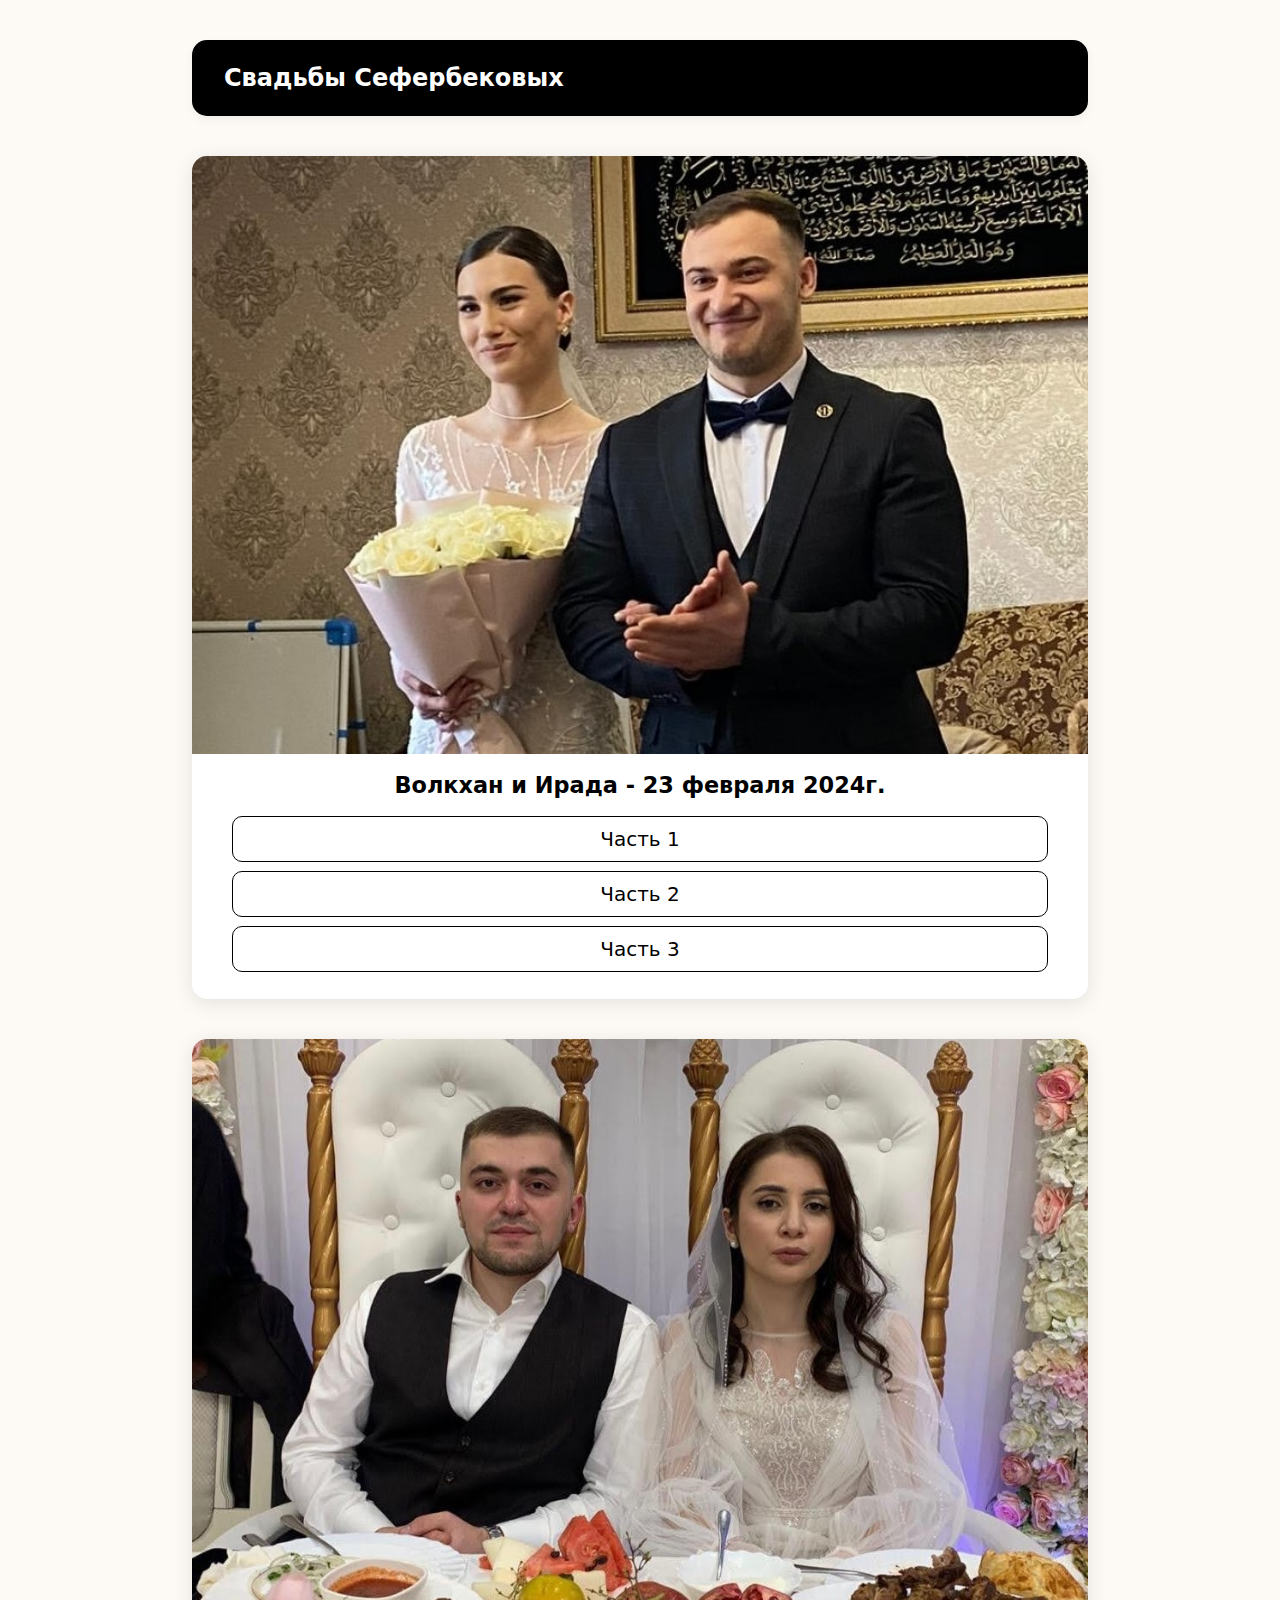
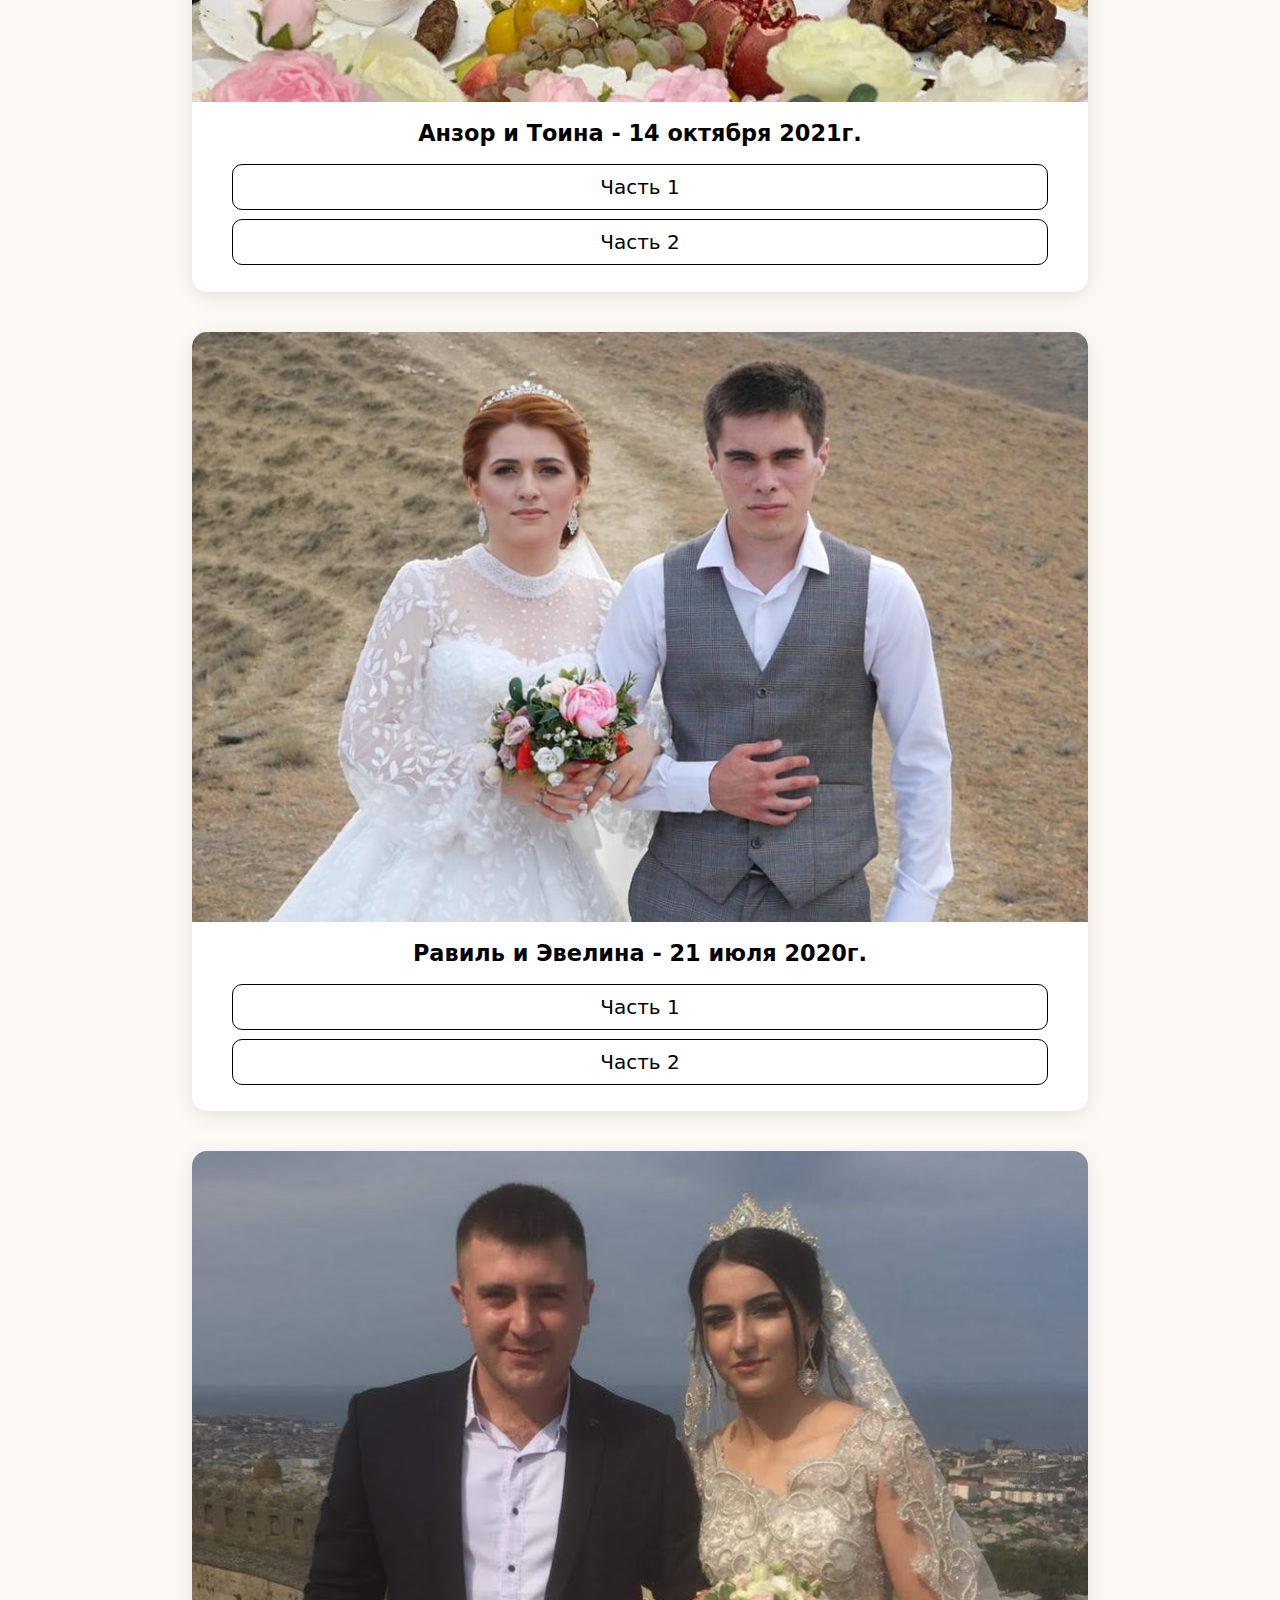
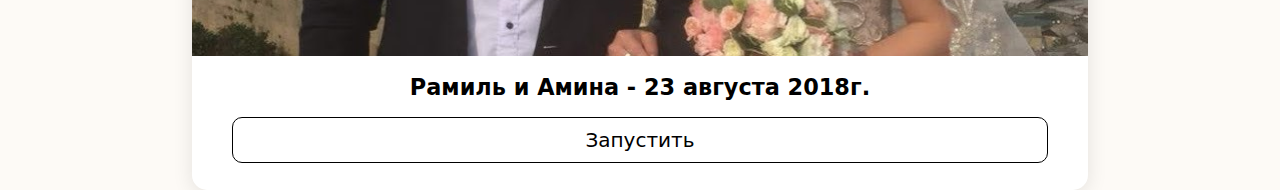
<file: weddings.html>
<!DOCTYPE html>
<html lang="ru">
  <link rel="stylesheet" href="style.css">
<head>
  <meta charset="UTF-8">
  <meta name="viewport" content="width=device-width, initial-scale=1.0">
  <title>Свадьбы Сефербековых</title>
</head>
<body>
  <header>
    Свадьбы Сефербековых
  </header>

  <section class="wedding">
    <img src="photo.JPG" alt="Волкхан и Ирада">
    <div class="wedding-content">
      <h2>Волкхан и Ирада -  23 февраля 2024г.</h2>
      <div class="parts">
        <a href = "https://rutube.ru/video/private/e836fbdde40caac12a5932c47a038e80/?p=4299H4ushM9qVTELnmDYKw"> <div class="part zoom-effect" >Часть 1</div> </a>
        <a href = "https://rutube.ru/video/private/c802d494713fd351ddd64f55f91d86ba/?p=YiN4G-bZW5PsZrQKGwD_PA"> <div class="part zoom-effect">Часть 2</div> </a>
        <a href = "https://rutube.ru/video/private/933607348c2262be7014215f104bfc42/?p=UR8nXtGot1KiwLujRVP8Dw"> <div class="part zoom-effect">Часть 3</div> </a>
      </div>
    </div>
  </section>

  <section class="wedding">
    <img src="photo_anz.jpg" alt="Анзор и Тоина">
    <div class="wedding-content">
      <h2>Анзор и Тоина - 14 октября 2021г.</h2>
      <div class="parts">
        <a href = "https://rutube.ru/video/private/dde636985db291f99f98ee406f680608/?p=pxkpHn502idFwg39IcaL3Q"> <div class="part zoom-effect">Часть 1</div> </a>
        <a href = "https://rutube.ru/video/private/eaecbad233a400b7c36e8c65544ebe16/?p=_7zybyuCj-qOLmPqjZNxVg"> <div class="part zoom-effect">Часть 2</div> </a>
      </div>
    </div>
  </section>

  <section class="wedding">
    <img src="photo_rav.jpg" alt="Равиль и Эвелина">
    <div class="wedding-content">
      <h2>Равиль и Эвелина - 21 июля 2020г.</h2>
      <div class="parts">
        <a href = "https://rutube.ru/video/private/9feb1fe032a98513bf87c135e5bd5ed7/?p=-CeVJ6zRJlQNJDNeUtKPIQ"> <div class="part zoom-effect">Часть 1</div> </a>
        <a href = "https://rutube.ru/video/private/acec46bfaa709cee261c96369e7c463b/?p=E6bWNR-SCYXWoXL-QHxLCA"> <div class="part zoom-effect">Часть 2</div> </a>
      </div>
    </div>
  </section>

  <section class="wedding">
    <img src="photo_ram.jpg" alt="Рамиль и Амина">
    <div class="wedding-content">
      <h2>Рамиль и Амина - 23 августа 2018г.</h2>
      <div class="parts">
        <a href = "https://rutube.ru/video/private/3f22da5072192ed7b8cd0b90b68d0ff6/?p=fmtNFN3bkbTBPr4nMMLEoQ"> <div class="part zoom-effect"> Запустить</div> </a>
      </div>
    </div>
  </section>
</body>
</html>
</file>
<file: style.css>
/* Layout для прижатия футера */
html, body {
  margin: 0;
  padding: 0;
  height: 100%;
  box-sizing: border-box;
}

.page-wrapper {
  min-height: 100%;
  display: flex;
  flex-direction: column;
}

main {
  flex: 1;
}
* {
  box-sizing: inherit;
}
/* Футер */
footer.container {
  background-color: #000000;
  text-align: center;
  font-size: 0.9rem;
  color: #959595;
  border-top: 1px solid #ddd;
}
.footer-container{
  background-color: #000000;
  text-align: center;
  font-size: 0.7rem;
  color: #959595;
  border-top: 1px solid #ddd;
  padding: 20px;
  margin: 40px auto;
  margin-top: 0;
  width: 52%;
  padding: 1.5rem 2rem;
  border-radius: 15px;
}
body {
    font-family: system-ui, -apple-system, BlinkMacSystemFont, 'Segoe UI', Roboto, Oxygen, Ubuntu, Cantarell, 'Open Sans', 'Helvetica Neue', sans-serif;
    background: #fdfaf6;
    margin: 0;
    padding: 0;
    color: #333;
  }
  header {
    background: black;
    color: white;
    padding: 30px 0;
    text-align: center;
    font-size: 150%;
    font-weight: bold;
    box-shadow: 0 2px 10px rgba(0,0,0,0.2);
  }
  p{
    margin: 0;
    padding: 0;
  }
  .container{
    background-color: #000000;
    color: rgba(255, 255, 255, 0.649);
    text-align: center;
    font-size: 80%;
    padding: 30px 0;
  }
  .wedding {
    max-width: 52%;
    margin: 40px auto;
    background: #fff;
    border-radius: 15px;
    box-shadow: 0 4px 20px rgba(0,0,0,0.1);
    overflow: hidden;
    font-size: 100%;
  }

  .wedding img {
    width: 100%;
    height: auto;
    display: flex;
  }

  .wedding-content {
    padding-bottom: 2%;
  }

  header {
    margin: 40px auto;
    margin-bottom: 0;
    width: 52%;
    padding: 1.5rem 2rem;
    display: flex;
    flex-wrap: wrap;
    justify-content: space-between;
    align-items: center;
    background-color: #000000;
    box-shadow: 0 4px 10px rgba(0,0,0,0.05);
    position: relative;
    top: 0;
    z-index: 1000;
    border-radius: 15px;
  }
  
  header::before {
    content: "";
    font-size: 1.8rem;
    font-weight: bold;
    color: #444;
    flex: 1 1 100%;
    margin-bottom: 0.5rem;
    display: none;
  }
  
  input#search {
    padding: 0.5rem 1rem;
    border: 1px solid #ccc;
    border-radius: 8px;
    font-size: 1rem;
    width: 300px;
    max-width: 100%;
    box-shadow: 0 2px 5px rgba(0,0,0,0.1);
    transition: 0.3s;
  }
  
  input#search:focus {
    outline: none;
    border-color: #888;
  }
  @media(max-width: 1450px){
    header{
      width: 70%;
    }
    .footer-container{
      width: 70%;
    }
    .wedding{
      max-width: 70%;
    }
  }
  /* Адаптив для мобильных устройств */
  @media (max-width: 768px) {
    header {
      flex-direction: column;
      align-items: center;
      margin: 0;
      padding: 1rem;
      width: 100%;
      padding: 1.5rem 2rem;
      border-radius: 0;
    }
  
    header::before {
      display: block;
    }
  
    input#search {
      width: 80%;
      margin-top: 5%;
    }
    footer.container {
      background-color: #000000;
      text-align: center;
      font-size: 0.9rem;
      color: #959595;
      border-top: 1px solid #ddd;
    }
    .footer-container{
      background-color: #000000;
      text-align: center;
      font-size: 0.7rem;
      color: #959595;
      border-top: 1px solid #ddd;
      padding: 20px;
      margin: 0;
      margin-bottom: 0;
      width: 100%;
      padding: 1.5rem 2rem;
      border-radius: 0;
    }
  }
  .wedding h2 {
    color: #000000;
    max-width: 91%;
    margin: 2% auto;
    font-size: 140%;
    text-align: center;
  }
  
  #search {
    padding: 5px;
    font-size: 16px;
    border-radius: 10px;
  }
  .parts {
    margin-top: 0px;
    padding-left: 0px;
  }
  a { text-decoration: none; color: #000000;}
  a:visited {
    text-decoration: none;
    color: black;
  }
  .part {
    padding: 10px;
    margin: 1% auto;
    background: #ffffff;
    width: 91%;
    border: 1px solid #000000;
    border-radius: 10px; 
    transition: background-color 0.3s ease, transform 0.3s ease, box-shadow 0.3s ease; /* Плавный переход для фона, трансформации и тени */
    text-align: center;
    font-size: 1.25em;
    font-weight: 500;
  } 
  .part:hover{
    background-color: black;
    color: #DCE5E2;
  }
  .zoom-effect {
    transition: transform 0,5s ease;
  }
  .zoom-effect:hover {
    transform: scale(1.04);
  }



@media(max-width: 600px){
  header {
    background: black;
    color: white;
    padding: 22px 0;
    text-align: center;
    font-size: 125%;
    box-shadow: 0 2px 10px rgba(0,0,0,0.2);
  }
  .wedding {
    max-width: 90%;
    margin: 20px auto;
    background: #fff;
    border-radius: 15px;
    box-shadow: 0 4px 20px rgba(0,0,0,0.1);
    overflow: hidden;
    font-size: 90%;
  }
  .wedding h2 {
    color: #000000;
    max-width: 92%;
    margin: 0.5% auto;
    font-size: 140%;
  }
  .wedding-content{
    padding: 10px;
  }
  .part {
    margin: 2.5% auto;
    background: #ffffff;
    width: 90%;
    border: 1px solid #000000;
    border-radius: 10px; 
    transition: background-color 0.3s ease, transform 0.3s ease, box-shadow 0.3s ease; /* Плавный переход для фона, трансформации и тени */
    text-align: center;
  } 
  .container{
    background-color: #000000;
    padding: 4.5;
    color: rgba(255, 255, 255, 0.596);
    text-align: center;
    font-size: 60%;
  }
.part:hover{
  background-color: white;
  color: black;
}
.parts {
  margin-top: 0px;
  padding-left: 0px;
}
.zoom-effect{transition: none;}
.zoom-effect:hover{transform: none;}
}


@media(max-width: 450px){
  header {
    background: black;
    color: white;
    padding: 20px 0;
    text-align: center;
    font-size: 125%;
    box-shadow: 0 2px 10px rgba(0,0,0,0.2);
  }
  .wedding {
    max-width: 92%;
    margin: 20px auto;
    background: #fff;
    border-radius: 15px;
    box-shadow: 0 4px 20px rgba(0,0,0,0.1);
    overflow: hidden;
    font-size: 85%;
    padding-bottom: 1%;
  }
  .wedding h2 {
    color: #000000;
    max-width: 92%; 
    margin: 0.5% auto;
    font-size: 140%;
  }
  .wedding-content {
    padding:  2.5%;
  }
  .part {
    background: #ffffff;
    width: 90%;
    border: 1px solid #000000;
    border-radius: 10px; 
    transition: background-color 0.3s ease, transform 0.3s ease, box-shadow 0.3s ease; /* Плавный переход для фона, трансформации и тени */
    text-align: center;
    margin: 2.5% auto;
  } 
  .container{
    background-color: #000000;
    padding: 5%;
    color: rgba(255, 255, 255, 0.596);
    text-align: center;
    font-size: 60%;
  }
.part:hover{
  background-color: white;
  color: black;
}

.parts {
  margin-top: 0px;
  padding-left: 0px;
}
.zoom-effect{transition: none;}
.zoom-effect:hover{transform: none;}
}

/* При переключении на темную тему: 
@media screen and (prefers-color-scheme: dark) {
  body {
    font-family: system-ui, -apple-system, BlinkMacSystemFont, 'Segoe UI', Roboto, Oxygen, Ubuntu, Cantarell, 'Open Sans', 'Helvetica Neue', sans-serif;
    background: #000000;
    margin: 0;
    padding: 0;
    color: #ffffff;
  }
  header {
    background: #121212;
    color: white;
    margin: 40px auto;
    max-width: 50%;
    border-radius: 15px;
    text-align: center;
    font-size: 150%;
    font-weight: bold;
    box-shadow: 0 2px 10px rgba(0,0,0,0.2);
  }
  .wedding {
    max-width: 50%;
    margin: 40px auto;
    background: #121212;
    border-radius: 15px;
    box-shadow: 0 4px 20px rgba(0,0,0,0.1);
    overflow: hidden; 
    font-size: 100%;
  }
  .wedding h2 { 
    margin-left: 0px;
    margin-top: 0;
    color: #ffffff;
  }
  .parts {
    margin-top: 15px;
    padding-left: 20px;
  }
  a { text-decoration: none; color: #000000;}
  a:visited {
    text-decoration: none;
    color: black;
  }
  .part {
    margin-bottom: 10px;
    padding: 10px;
    background: #252525;
    color: white;
    border: none;
    width: 94.5%;
    border-radius: 10px; 
    transition: background-color 0.3s ease, transform 0.3s ease, box-shadow 0.3s ease; 
    text-align: center;
    font-size: 125%;
    color: white;
  } 
  .part:hover{
    background-color: rgb(255, 255, 255);
    color: #000000;
  }
  .nav {
    background-color: #000000;
  }

  .container{
    background-color: #121212;
    margin: 40px auto;
    max-width: 50%;
    border-radius: 15px;
    padding: 30px 0;
    color: rgba(255, 255, 255, 0.596);
    text-align: center;
    font-size: 80%;
  }

  @media(max-width: 600px){
    header {
      background: 121212;
      color: white;
      text-align: center;
      font-size: 125%;
      box-shadow: 0 2px 10px rgba(0,0,0,0.2);
      margin: 20px auto;
      max-width: 90%;
      border-radius: 15px;
    }
    .wedding {
      max-width: 90%;
      margin: 20px auto;
      background: #121212;
      border-radius: 15px;
      box-shadow: 0 4px 20px rgba(0,0,0,0.1);
      overflow: hidden;
      font-size: 90%s;
  
    }
    .wedding h2 {
      margin-left: 0px;
      margin-top: 0;
      color: #ffffff;
    }
    .part {
      margin-bottom: 10px;
      padding: 10px;
      background: #252525;
      color: white;
      width: 95%;
      border: none;
      border-radius: 10px; 
      transition: background-color 0.3s ease, transform 0.3s ease, box-shadow 0.3s ease;
      text-align: center;
    } 
    .container{
      background-color: #121212;
      margin: 20px auto;
      max-width: 90%;
      border-radius: 15px;
      padding: 30px 0;
      color: rgba(255, 255, 255, 0.596);
      text-align: center;
      font-size: 60%;
    }
  .part:hover{
    background-color: #252525;
    color: white;
  }
  .parts {
    margin-top: 15px;
    padding-left: 0px;
  }
  .zoom-effect{transition: none;}
  .zoom-effect:hover{transform: none;}
  }
  
  @media(max-width: 450px){
    header {
      background: #121212;
      color: white;
      margin: 20px auto;
      max-width: 90%;
      border-radius: 15px;
      text-align: center;
      font-size: 125%;
      box-shadow: 0 2px 10px rgba(0,0,0,0.2);
    }
    .wedding {
      max-width: 90%;
      margin: 20px auto;
      background: #121212;
      border-radius: 15px;
      box-shadow: 0 4px 20px rgba(0,0,0,0.1);
      overflow: hidden;
      font-size: 90%;
    }
    .wedding h2 {
      margin-left: 0px;
      margin-top: 0;
      color: #ffffff;
    }
    .part {
      margin-bottom: 10px;  
      padding: 10px;
      background: #252525;
      width: 93%;
      color: white;
      border: none;
      border-radius: 10px; 
      transition: background-color 0.3s ease, transform 0.3s ease, box-shadow 0.3s ease;
      text-align: center;
  
    } 
    .container{
      background-color: #121212;
      margin: 20px auto;
      max-width: 90%;
      border-radius: 15px;
      padding: 30px 0;
      color: rgba(255, 255, 255, 0.596);
      text-align: center;
      font-size: 60%;
    }
  .part:hover{
    background-color: #252525;
    color: rgb(255, 255, 255);
  }
  
  .parts {
    margin-top: 15px;
    padding-left: 0px;
  }
  .zoom-effect{transition: none;}
  .zoom-effect:hover{transform: none;}
  }
}
</file>
